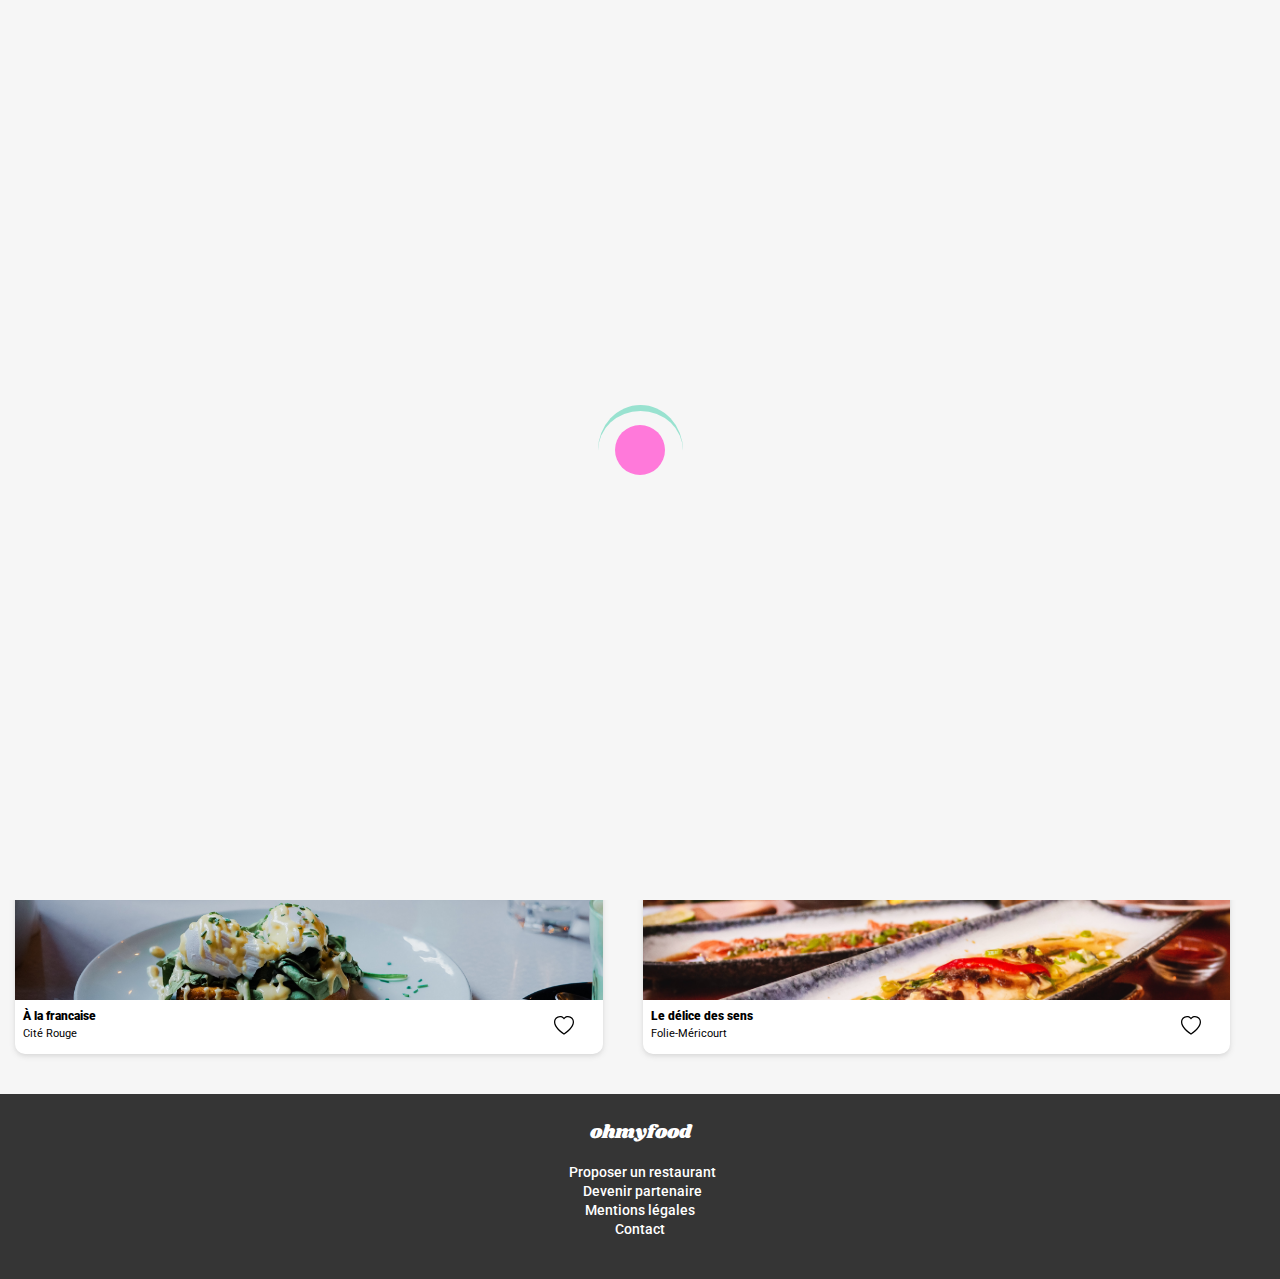
<file: index.html>
<!DOCTYPE html>
<html lang="fr">
    <head>
        <meta charset="UTF-8">
        <meta name="viewport" content="width=device-width initial-scale=1">
        <title>Accueil</title>
        <link rel="stylesheet" href="./MOBILE/main.css">
        <link rel="stylesheet" media="screen and (min-width:768px)" href="./MOBILE/responsive.css">
        <link rel="stylesheet" href="https://cdnjs.cloudflare.com/ajax/libs/font-awesome/6.1.2/css/all.min.css" integrity="sha512-1sCRPdkRXhBV2PBLUdRb4tMg1w2YPf37qatUFeS7zlBy7jJI8Lf4VHwWfZZfpXtYSLy85pkm9GaYVYMfw5BC1A==" crossorigin="anonymous" referrerpolicy="no-referrer" />
    </head>

    <body> 


        <svg style="width:0;height:0;position:absolute;" aria-hidden="true" focusable="false">
            <linearGradient id="my-cool-gradient" x2="1" y2="1">
              <stop offset="0%" stop-color="#000000" />
              <stop offset="100%" stop-color="#FFFFFF" />
            </linearGradient>
        </svg>



        <div class="loader">
            <i class="fa-solid fa-burger"></i>
        </div>




        <header class="header">

            <h1 class="header__titre">ohmyfood</h1> 

        </header>

        <main>

            <article>

                <section class="sous-header">
                       
                    <i class="fa-solid fa-location-dot sous-header__logo"></i><p class="sous-header__texte">Paris, Belleville</p>
                       
                </section>
                   
                <section class="texte-header">
                    <h2 class="texte-header__titre">Réservez le menu qui<br> vous convient</h2>
                    <p class="texte-header__paragraphe">Découvrez des restaurants d'exception,<br> séléctionnés par nos soins.</p>
                    <a href="#" class="texte-header__bouton">Explorer nos restaurants</a>
                </section>

            </article>
            <article class="article-fonctionnement">

              <h2 class="article-fonctionnement__titre">Fonctionnement</h2>

                <section class="section-vignette">

                    <div class="vignette">
                        <p class="vignette__chiffre">1</p>
                        <i class="fa-solid fa-mobile-screen-button vignette__logo"></i>
                        <h3 class="vignette__titre">Choisissez un restaurant</h3>
                    </div>
                    

                    <div class="vignette">
                        <p class="vignette__chiffre">2</p>
                        <i class="fa-solid fa-list vignette__logo"></i>
                        <h3 class="vignette__titre">Composez votre menu</h3>
                    </div>

                    <div class="vignette" >
                        <p class="vignette__chiffre">3</p>
                        <i class="fa-solid fa-store vignette__logo vignette__logo--petit"></i>
                        <h3 class="vignette__titre">Dégustez au restaurant</h3>
                    </div>

                </section>

            </article>

            <article class="article-restaurants">

              <h2 class="article-restaurants__titre">Restaurants</h2>

                <section class="section-restaurants">

                  <a href="menu-palette.html" class="menu__lien">
                    <figure  class="menu">
                        <img src="./images/restaurants/jay-wennington-N_Y88TWmGwA-unsplash.jpg" alt="Image plat restaurant La palette du goût" class="menu__image"> 
                          <span class="menu__nouveau">Nouveau</span>
                            <figcaption class="menu__texte">
                                <div>
                                    <h3 class="menu__texte__titre">La palette du gôut</h3>
                                    <p class="menu__texte__p">Ménilmontant</p>
                                </div>
                                <div>
                                    <svg xmlns="http://www.w3.org/2000/svg" width="16" height="16" fill="currentColor" class="bi bi-heart menu__coeur" viewBox="0 0 16 16"><path d="m8 2.748-.717-.737C5.6.281 2.514.878 1.4 3.053c-.523 1.023-.641 2.5.314 4.385.92 1.815 2.834 3.989 6.286 6.357 3.452-2.368 5.365-4.542 6.286-6.357.955-1.886.838-3.362.314-4.385C13.486.878 10.4.28 8.717 2.01L8 2.748zM8 15C-7.333 4.868 3.279-3.04 7.824 1.143c.06.055.119.112.176.171a3.12 3.12 0 0 1 .176-.17C12.72-3.042 23.333 4.867 8 15z"/> </svg>

                                    <svg xmlns="http://www.w3.org/2000/svg" width="16" height="16" fill="url(#bg)" class="bi bi-heart-fill menu__coeur menu__coeur--transition" viewBox="0 0 16 16"><defs><linearGradient id="bg" gradientTransform="rotate(90)"><stop offset="10%" stop-color="#a35cdc"/><stop offset="100%" stop-color="#ec93e3"/></linearGradient></defs><path fill-rule="evenodd" d="M8 1.314C12.438-3.248 23.534 4.735 8 15-7.534 4.736 3.562-3.248 8 1.314z"/> </svg>                                
                                </div>
                            </figcaption>
                    </figure>
                  </a>

                  <a href="menu-enchantée.html" class="menu__lien">
                    <figure class="menu">
                        <img src="./images/restaurants/stil-u2Lp8tXIcjw-unsplash.jpg" alt="Image plat restaurant La note enchantée" class="menu__image">
                          <span class="menu__nouveau">Nouveau</span>
                            <figcaption class="menu__texte">
                                <div>
                                    <h3 class="menu__texte__titre">La note enchantée</h3>
                                    <p class="menu__texte__p">Charonne</p>
                                </div>
                                <div>
                                    <svg xmlns="http://www.w3.org/2000/svg" width="16" height="16" fill="currentColor" class="bi bi-heart menu__coeur" viewBox="0 0 16 16"> <path d="m8 2.748-.717-.737C5.6.281 2.514.878 1.4 3.053c-.523 1.023-.641 2.5.314 4.385.92 1.815 2.834 3.989 6.286 6.357 3.452-2.368 5.365-4.542 6.286-6.357.955-1.886.838-3.362.314-4.385C13.486.878 10.4.28 8.717 2.01L8 2.748zM8 15C-7.333 4.868 3.279-3.04 7.824 1.143c.06.055.119.112.176.171a3.12 3.12 0 0 1 .176-.17C12.72-3.042 23.333 4.867 8 15z"/> </svg>
                                    <svg xmlns="http://www.w3.org/2000/svg" width="16" height="16" fill="url(#bg)" class="bi bi-heart-fill menu__coeur menu__coeur--transition" viewBox="0 0 16 16"><defs><linearGradient id="bg" gradientTransform="rotate(90)"><stop offset="10%" stop-color="#a35cdc"/><stop offset="100%" stop-color="#ec93e3"/></linearGradient></defs><path fill-rule="evenodd" d="M8 1.314C12.438-3.248 23.534 4.735 8 15-7.534 4.736 3.562-3.248 8 1.314z"/> </svg>                                
                                </div>
                            </figcaption>
                    </figure>
                  </a>

                  <a href="menu-francais.html" class="menu__lien">
                    <figure class="menu">
                        <img src="./images/restaurants/toa-heftiba-DQKerTsQwi0-unsplash.jpg" alt="Image plat restaurant À la francaise" class="menu__image"> 
                            <figcaption class="menu__texte">
                                <div>
                                    <h3 class="menu__texte__titre">À la francaise</h3>
                                    <p class="menu__texte__p">Cité Rouge</p>
                                </div>
                                <div>
                                    <svg xmlns="http://www.w3.org/2000/svg" width="16" height="16" fill="currentColor" class="bi bi-heart menu__coeur" viewBox="0 0 16 16"> <path d="m8 2.748-.717-.737C5.6.281 2.514.878 1.4 3.053c-.523 1.023-.641 2.5.314 4.385.92 1.815 2.834 3.989 6.286 6.357 3.452-2.368 5.365-4.542 6.286-6.357.955-1.886.838-3.362.314-4.385C13.486.878 10.4.28 8.717 2.01L8 2.748zM8 15C-7.333 4.868 3.279-3.04 7.824 1.143c.06.055.119.112.176.171a3.12 3.12 0 0 1 .176-.17C12.72-3.042 23.333 4.867 8 15z"/> </svg>
                                    <svg xmlns="http://www.w3.org/2000/svg" width="16" height="16" fill="url(#bg)" class="bi bi-heart-fill menu__coeur menu__coeur--transition" viewBox="0 0 16 16"><defs><linearGradient id="bg" gradientTransform="rotate(90)"><stop offset="10%" stop-color="#a35cdc"/><stop offset="100%" stop-color="#ec93e3"/></linearGradient></defs><path fill-rule="evenodd" d="M8 1.314C12.438-3.248 23.534 4.735 8 15-7.534 4.736 3.562-3.248 8 1.314z"/> </svg>                                
                                </div>
                            </figcaption>
                    </figure>
                  </a>

                  <a href="menu-délice.html" class="menu__lien">
                    <figure class="menu">
                        <img src="./images/restaurants/louis-hansel-shotsoflouis-qNBGVyOCY8Q-unsplash.jpg" alt="Image plat restaurant le délice des sens" class="menu__image"> 
                            <figcaption class="menu__texte">
                                <div>
                                    <h3 class="menu__texte__titre">Le délice des sens</h3>
                                    <p class="menu__texte__p">Folie-Méricourt</p>
                                </div>
                                <div>
                                    <svg xmlns="http://www.w3.org/2000/svg" width="16" height="16" fill="currentColor" class="bi bi-heart menu__coeur" viewBox="0 0 16 16"> <path d="m8 2.748-.717-.737C5.6.281 2.514.878 1.4 3.053c-.523 1.023-.641 2.5.314 4.385.92 1.815 2.834 3.989 6.286 6.357 3.452-2.368 5.365-4.542 6.286-6.357.955-1.886.838-3.362.314-4.385C13.486.878 10.4.28 8.717 2.01L8 2.748zM8 15C-7.333 4.868 3.279-3.04 7.824 1.143c.06.055.119.112.176.171a3.12 3.12 0 0 1 .176-.17C12.72-3.042 23.333 4.867 8 15z"/> </svg>
                                    <svg xmlns="http://www.w3.org/2000/svg" width="16" height="16" fill="url(#bg)" class="bi bi-heart-fill menu__coeur menu__coeur--transition" viewBox="0 0 16 16"><defs><linearGradient id="bg" gradientTransform="rotate(90)"><stop offset="10%" stop-color="#a35cdc"/><stop offset="100%" stop-color="#ec93e3"/></linearGradient></defs><path fill-rule="evenodd" d="M8 1.314C12.438-3.248 23.534 4.735 8 15-7.534 4.736 3.562-3.248 8 1.314z"/> </svg>                      
                                </div>
                            </figcaption>

                    </figure>
                  </a>

                </section>

            </article>

        </main>

        <footer class="footer">
          <nav>
            <h1 class="footer__titre">ohmyfood</h1>
              <ul class="footer__ul">
                <li><a href="#" class="footer__a"><i class="fa-solid fa-utensils footer__logo"></i> Proposer un restaurant</a></li>
                <li><a href="#" class="footer__a"><i class="fa-regular fa-handshake footer__logo-2"></i> Devenir partenaire</a></li>
                <li><a href="#" class="footer__a">Mentions légales</a></li>
                <li><a href="mailto:ohmyfood@gmail.com" class="footer__a">Contact</a></li>
              </ul>

          </nav>
        </footer>
    </body>
</html>
</file>
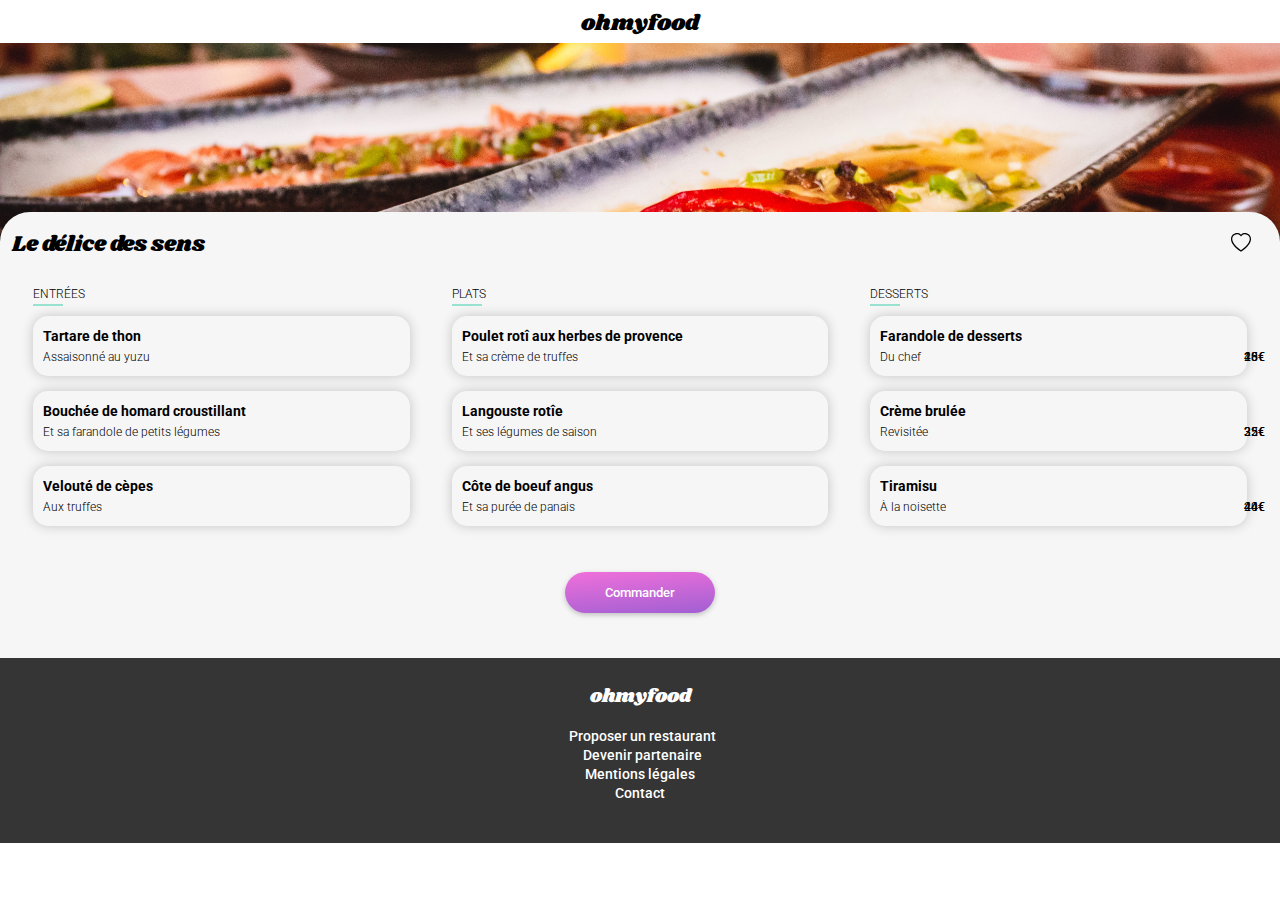
<file: menu-délice.html>
<!DOCTYPE html>
<html lang="fr">
    <head>
        <meta charset="UTF-8">
        <meta name="viewport" content="width=device-width initial-scale=1">
        <title>Menu délice</title>
        <link rel="stylesheet" href="./MOBILE/main.css">
        <link rel="stylesheet" media="screen and (min-width:768px)" href="./MOBILE/responsive.css">
        <link rel="stylesheet" href="https://cdnjs.cloudflare.com/ajax/libs/font-awesome/6.1.2/css/all.min.css" integrity="sha512-1sCRPdkRXhBV2PBLUdRb4tMg1w2YPf37qatUFeS7zlBy7jJI8Lf4VHwWfZZfpXtYSLy85pkm9GaYVYMfw5BC1A==" crossorigin="anonymous" referrerpolicy="no-referrer" />
    </head>
    
    <body>

        <header class="menu-header">
           <a href="index.html" class="menu-header__lien"><i class="fa-solid fa-arrow-left"></i></a>
           <h1 class="menu-header__logo">ohmyfood</h1>
        </header>

        <main>
            <section>
                <img src="./images/restaurants/louis-hansel-shotsoflouis-qNBGVyOCY8Q-unsplash.jpg" alt="image Plat restaurant le délice des sens" class="menu-sous-header__image">
            </section>

            <article class="menu-article">
                <div class="menu-article__div">
                    <h1 class="menu-article__titre">Le délice des sens</h1>
                    <svg xmlns="http://www.w3.org/2000/svg" width="16" height="16" fill="currentColor" class="bi bi-heart menu__coeur" viewBox="0 0 16 16"> <path d="m8 2.748-.717-.737C5.6.281 2.514.878 1.4 3.053c-.523 1.023-.641 2.5.314 4.385.92 1.815 2.834 3.989 6.286 6.357 3.452-2.368 5.365-4.542 6.286-6.357.955-1.886.838-3.362.314-4.385C13.486.878 10.4.28 8.717 2.01L8 2.748zM8 15C-7.333 4.868 3.279-3.04 7.824 1.143c.06.055.119.112.176.171a3.12 3.12 0 0 1 .176-.17C12.72-3.042 23.333 4.867 8 15z"/> </svg>
                    <svg xmlns="http://www.w3.org/2000/svg" width="16" height="16" fill="url(#bg)" class="bi bi-heart-fill menu__coeur menu__coeur--transition" viewBox="0 0 16 16"><defs><linearGradient id="bg" gradientTransform="rotate(90)"><stop offset="10%" stop-color="#a35cdc"/><stop offset="100%" stop-color="#ec93e3"/></linearGradient></defs><path fill-rule="evenodd" d="M8 1.314C12.438-3.248 23.534 4.735 8 15-7.534 4.736 3.562-3.248 8 1.314z"/> </svg>                                
                </div>
                
            <section class="section-page-menu">
                    
                <ul class="menu-liste">
                    <li><h2 class="menu-liste__titre">entrées</h2>
                        <ul class="menu-liste__ul">

                            <li class="menu-liste__li">
                                 <a href="#" class="menu-liste__lien">
                                     <div class="menu-liste__div">
                                         <h2 class="menu-liste__h2">Tartare de thon</h2><p class="menu-liste__p">Assaisonné au yuzu<strong class="menu-liste__strong">25€</strong></p>
                                     </div>
                                     <div class="menu-liste__animation">
                                         <i class="fa-solid fa-circle-check a"></i>
                                     </div>
                                 </a>
                            </li>

                            <li class="menu-liste__li">
                                 <a href="#" class="menu-liste__lien">
                                     <div class="menu-liste__div">
                                         <h2 class="menu-liste__h2">Bouchée de homard croustillant</h2><p class="menu-liste__p">Et sa farandole de petits légumes<strong class="menu-liste__strong">35€</strong></p>
                                     </div>
                                     <div class="menu-liste__animation">
                                        <i class="fa-solid fa-circle-check a"></i>
                                     </div>
                                 </a>
                            </li>

                            <li class="menu-liste__li">
                                 <a href="#" class="menu-liste__lien">
                                     <div class="menu-liste__div">
                                        <h2 class="menu-liste__h2">Velouté de cèpes</h2><p class="menu-liste__p">Aux truffes<strong class="menu-liste__strong">20€</strong></p>
                                     </div>
                                     <div class="menu-liste__animation">
                                        <i class="fa-solid fa-circle-check a"></i>
                                     </div>
                                 </a>
                            </li>

                        </ul>
                    </li>
                </ul>



                  

                    

                <ul class="menu-liste">
                    <li><h2 class="menu-liste__titre">Plats</h2>
                         <ul class="menu-liste__ul">

                            <li class="menu-liste__li">
                                <a href="#" class="menu-liste__lien">
                                    <div class="menu-liste__div">
                                        <h2 class="menu-liste__h2">Poulet rotî aux herbes de provence</h2><p class="menu-liste__p">Et sa crème de truffes<strong class="menu-liste__strong">40€</strong></p>
                                    </div>
                                    <div class="menu-liste__animation">
                                        <i class="fa-solid fa-circle-check a"></i>
                                    </div>
                                </a>
                            </li>

                            <li class="menu-liste__li">
                                <a href="#" class="menu-liste__lien">
                                    <div class="menu-liste__div">
                                        <h2 class="menu-liste__h2">Langouste rotîe</h2><p class="menu-liste__p">Et ses légumes de saison<strong class="menu-liste__strong">35€</strong></p>
                                    </div>
                                    <div class="menu-liste__animation">
                                        <i class="fa-solid fa-circle-check a"></i>
                                    </div>
                                </a>
                            </li>

                            <li class="menu-liste__li">
                                <a href="#" class="menu-liste__lien">
                                    <div class="menu-liste__div">
                                        <h2 class="menu-liste__h2">Côte de boeuf angus</h2><p class="menu-liste__p">Et sa purée de panais<strong class="menu-liste__strong">44€</strong></p>
                                    </div>
                                    <div class="menu-liste__animation">
                                        <i class="fa-solid fa-circle-check a"></i>
                                    </div>
                                </a>
                            </li>

                        </ul>
                    </li>
                </ul>


               
            <ul class="menu-liste">
                <li><h2 class="menu-liste__titre">Desserts</h2>
                    <ul class="menu-liste__ul">

                        <li class="menu-liste__li">
                            <a href="#" class="menu-liste__lien">
                                <div class="menu-liste__div">
                                    <h2 class="menu-liste__h2">Farandole de desserts</h2><p class="menu-liste__p">Du chef<strong class="menu-liste__strong">18€</strong></p>
                                    </div>
                                <div class="menu-liste__animation">
                                    <i class="fa-solid fa-circle-check a"></i>
                                </div>
                            </a>
                        </li>

                        <li class="menu-liste__li">
                            <a href="#" class="menu-liste__lien">
                                <div class="menu-liste__div">
                                    <h2 class="menu-liste__h2">Crème brulée</h2><p class="menu-liste__p">Revisitée<strong class="menu-liste__strong">22€</strong></p>
                                </div>
                                <div class="menu-liste__animation">
                                    <i class="fa-solid fa-circle-check a"></i>
                                </div>
                            </a>
                        </li>

                        <li class="menu-liste__li">
                            <a href="#" class="menu-liste__lien">
                                <div class="menu-liste__div">
                                    <h2 class="menu-liste__h2">Tiramisu</h2><p class="menu-liste__p">À la noisette<strong class="menu-liste__strong">44€</strong></p>
                                </div>
                                <div class="menu-liste__animation">
                                    <i class="fa-solid fa-circle-check a"></i>
                                </div>
                            </a>
                        </li>

                    </ul>
                </li>
            </ul>

            </section>

            <div class="menu-bouton__div">

               <a href="#" class="texte-header__bouton texte-header__bouton--menu">Commander</a>

            </div>

            </article>
        </main>


        
        <footer class="footer">

          <nav>
            <h1 class="footer__titre">ohmyfood</h1>

              <ul class="footer__ul">
                <li><a href=# class="footer__a"><i class="fa-solid fa-utensils footer__logo"></i> Proposer un restaurant</a></li>
                <li><a href=# class="footer__a"><i class="fa-regular fa-handshake footer__logo-2"></i> Devenir partenaire</a></li>
                <li><a href=# class="footer__a">Mentions légales</a></li>
                <li><a href="mailto:ohmyfood@gmail.com" class="footer__a">Contact</a></li>
              </ul>

            </nav>
        </footer>

    </body>
</html>
</file>
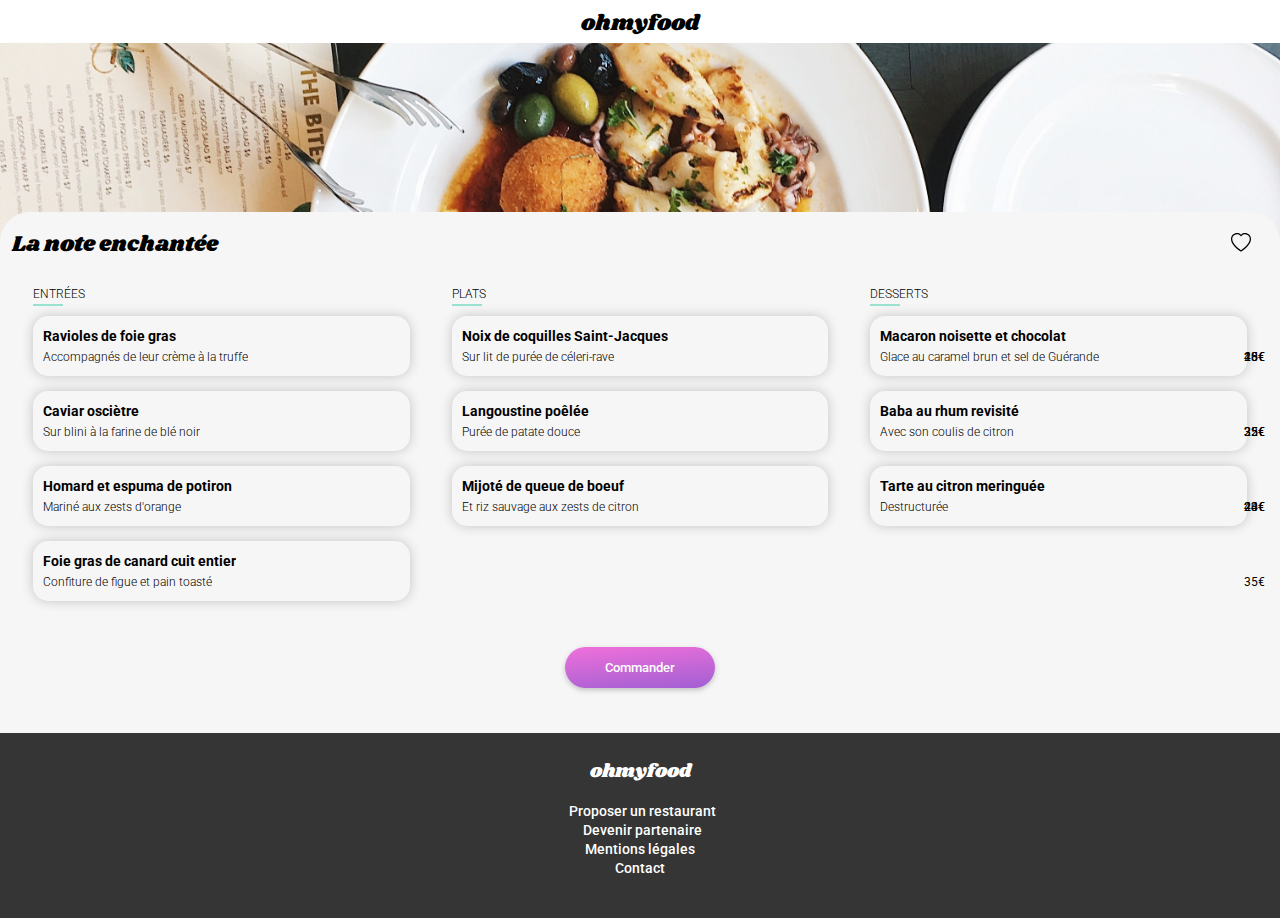
<file: menu-enchantée.html>
<!DOCTYPE html>
<html lang="fr">
    <head>
        <meta charset="UTF-8">
        <meta name="viewport" content="width=device-width initial-scale=1">
        <title>Menu enchanté</title>
        <link rel="stylesheet" href="./MOBILE/main.css">
        <link rel="stylesheet" media="screen and (min-width:768px)" href="./MOBILE/responsive.css">
        <link rel="stylesheet" href="https://cdnjs.cloudflare.com/ajax/libs/font-awesome/6.1.2/css/all.min.css" integrity="sha512-1sCRPdkRXhBV2PBLUdRb4tMg1w2YPf37qatUFeS7zlBy7jJI8Lf4VHwWfZZfpXtYSLy85pkm9GaYVYMfw5BC1A==" crossorigin="anonymous" referrerpolicy="no-referrer" />
    </head>
    
    <body>

        <header class="menu-header">
            <a href="index.html" class="menu-header__lien"><i class="fa-solid fa-arrow-left"></i></a>
            <h1 class="menu-header__logo">ohmyfood</h1>
        </header>

        <main>
            <section>
                <img src="./images/restaurants/stil-u2Lp8tXIcjw-unsplash.jpg" alt="image Plat restaurant le délice des sens" class="menu-sous-header__image">
            </section>

            <article class="menu-article">
                <div class="menu-article__div">
                    <h1 class="menu-article__titre">La note enchantée</h1>
                    <svg xmlns="http://www.w3.org/2000/svg" width="16" height="16" fill="currentColor" class="bi bi-heart menu__coeur" viewBox="0 0 16 16"> <path d="m8 2.748-.717-.737C5.6.281 2.514.878 1.4 3.053c-.523 1.023-.641 2.5.314 4.385.92 1.815 2.834 3.989 6.286 6.357 3.452-2.368 5.365-4.542 6.286-6.357.955-1.886.838-3.362.314-4.385C13.486.878 10.4.28 8.717 2.01L8 2.748zM8 15C-7.333 4.868 3.279-3.04 7.824 1.143c.06.055.119.112.176.171a3.12 3.12 0 0 1 .176-.17C12.72-3.042 23.333 4.867 8 15z"/> </svg>
                    <svg xmlns="http://www.w3.org/2000/svg" width="16" height="16" fill="url(#bg)" class="bi bi-heart-fill menu__coeur menu__coeur--transition" viewBox="0 0 16 16"><defs><linearGradient id="bg" gradientTransform="rotate(90)"><stop offset="10%" stop-color="#a35cdc"/><stop offset="100%" stop-color="#ec93e3"/></linearGradient></defs><path fill-rule="evenodd" d="M8 1.314C12.438-3.248 23.534 4.735 8 15-7.534 4.736 3.562-3.248 8 1.314z"/> </svg>                                
                </div>
                
            <section class="section-page-menu">
                    
                <ul class="menu-liste">
                    <li><h2 class="menu-liste__titre">entrées</h2>
                        <ul class="menu-liste__ul">

                            <li class="menu-liste__li">
                                 <a href="#" class="menu-liste__lien">
                                     <div class="menu-liste__div">
                                        <h2 class="menu-liste__h2">Ravioles de foie gras</h2><p class="menu-liste__p menu-liste__p--detail">Accompagnés de leur crème à la truffe<strong class="menu-liste__strong">25€</strong></p>
                                     </div>
                                     <div class="menu-liste__animation">
                                        <i class="fa-solid fa-circle-check a"></i>
                                     </div>
                                 </a>
                            </li>

                            <li class="menu-liste__li">
                                 <a href="#" class="menu-liste__lien">
                                     <div class="menu-liste__div">
                                         <h2 class="menu-liste__h2">Caviar osciètre</h2><p class="menu-liste__p">Sur blini à la farine de blé noir<strong class="menu-liste__strong">35€</strong></p>
                                     </div>
                                     <div class="menu-liste__animation">
                                        <i class="fa-solid fa-circle-check a"></i>
                                     </div>
                                 </a>
                            </li>

                            <li class="menu-liste__li">
                                 <a href="#" class="menu-liste__lien">
                                     <div class="menu-liste__div">
                                        <h2 class="menu-liste__h2">Homard et espuma de potiron</h2><p class="menu-liste__p">Mariné aux zests d'orange<strong class="menu-liste__strong">20€</strong></p>
                                     </div>
                                     <div class="menu-liste__animation">
                                        <i class="fa-solid fa-circle-check a"></i>
                                     </div>
                                 </a>
                            </li>

                            <li class="menu-liste__li">
                                 <a href="#" class="menu-liste__lien">
                                     <div class="menu-liste__div">
                                        <h2 class="menu-liste__h2">Foie gras de canard cuit entier</h2><p class="menu-liste__p">Confiture de figue et pain toasté<strong class="menu-liste__strong">35€</strong></p>
                                     </div>
                                     <div class="menu-liste__animation">
                                        <i class="fa-solid fa-circle-check a"></i>
                                     </div>
                                 </a>
                            </li>

                        </ul>
                    </li>
                </ul>



                  

                    

                <ul class="menu-liste">
                    <li><h2 class="menu-liste__titre">Plats</h2>
                         <ul class="menu-liste__ul">

                            <li class="menu-liste__li">
                                <a href="#" class="menu-liste__lien">
                                    <div class="menu-liste__div">
                                        <h2 class="menu-liste__h2">Noix de coquilles Saint-Jacques</h2><p class="menu-liste__p">Sur lit de purée de céleri-rave<strong class="menu-liste__strong">40€</strong></p>
                                    </div>
                                    <div class="menu-liste__animation">
                                        <i class="fa-solid fa-circle-check a"></i>
                                    </div>
                                </a>
                            </li>

                            <li class="menu-liste__li">
                                <a href="#" class="menu-liste__lien">
                                    <div class="menu-liste__div">
                                        <h2 class="menu-liste__h2">Langoustine poêlée</h2><p class="menu-liste__p">Purée de patate douce<strong class="menu-liste__strong">35€</strong></p>
                                    </div>
                                    <div class="menu-liste__animation">
                                        <i class="fa-solid fa-circle-check a"></i>
                                    </div>
                                </a>
                            </li>

                            <li class="menu-liste__li">
                                <a href="#" class="menu-liste__lien">
                                    <div class="menu-liste__div">
                                        <h2 class="menu-liste__h2">Mijoté de queue de boeuf</h2><p class="menu-liste__p">Et riz sauvage aux zests de citron<strong class="menu-liste__strong">44€</strong></p>
                                    </div>
                                    <div class="menu-liste__animation">
                                        <i class="fa-solid fa-circle-check a"></i>
                                    </div>
                                </a>
                            </li>

                        </ul>
                    </li>
                </ul>


               
            <ul class="menu-liste">
                <li><h2 class="menu-liste__titre">Desserts</h2>
                    <ul class="menu-liste__ul">

                        <li class="menu-liste__li">
                            <a href="#" class="menu-liste__lien">
                                <div class="menu-liste__div">
                                    <h2 class="menu-liste__h2">Macaron noisette et chocolat</h2><p class="menu-liste__p menu-liste__p--detail">Glace au caramel brun et sel de Guérande<strong class="menu-liste__strong">18€</strong></p>
                                    </div>
                                <div class="menu-liste__animation">
                                    <i class="fa-solid fa-circle-check a"></i>
                                </div>
                            </a>
                        </li>

                        <li class="menu-liste__li">
                            <a href="#" class="menu-liste__lien">
                                <div class="menu-liste__div">
                                    <h2 class="menu-liste__h2">Baba au rhum revisité</h2><p class="menu-liste__p">Avec son coulis de citron<strong class="menu-liste__strong">22€</strong></p>
                                </div>
                                <div class="menu-liste__animation">
                                    <i class="fa-solid fa-circle-check a"></i>
                                </div>
                            </a>
                        </li>

                        <li class="menu-liste__li">
                            <a href="#" class="menu-liste__lien">
                                <div class="menu-liste__div">
                                    <h2 class="menu-liste__h2">Tarte au citron meringuée</h2><p class="menu-liste__p">Destructurée<strong class="menu-liste__strong">23€</strong></p>
                                </div>
                                <div class="menu-liste__animation">
                                    <i class="fa-solid fa-circle-check a"></i>
                                </div>
                            </a>
                        </li>

                    </ul>
                </li>
            </ul>

            </section>

            <div class="menu-bouton__div">

               <a href="#" class="texte-header__bouton texte-header__bouton--menu">Commander</a>

            </div>

            </article>
        </main>


        
        <footer class="footer">

         <nav>
            <h1 class="footer__titre">ohmyfood</h1>

              <ul class="footer__ul">
                <li><a href=# class="footer__a"><i class="fa-solid fa-utensils footer__logo"></i> Proposer un restaurant</a></li>
                <li><a href=# class="footer__a"><i class="fa-regular fa-handshake footer__logo-2"></i> Devenir partenaire</a></li>
                <li><a href=# class="footer__a">Mentions légales</a></li>
                <li><a href="mailto:ohmyfood@gmail.com" class="footer__a">Contact</a></li>
              </ul>

            </nav>
        </footer>

    </body>
</html>
</file>
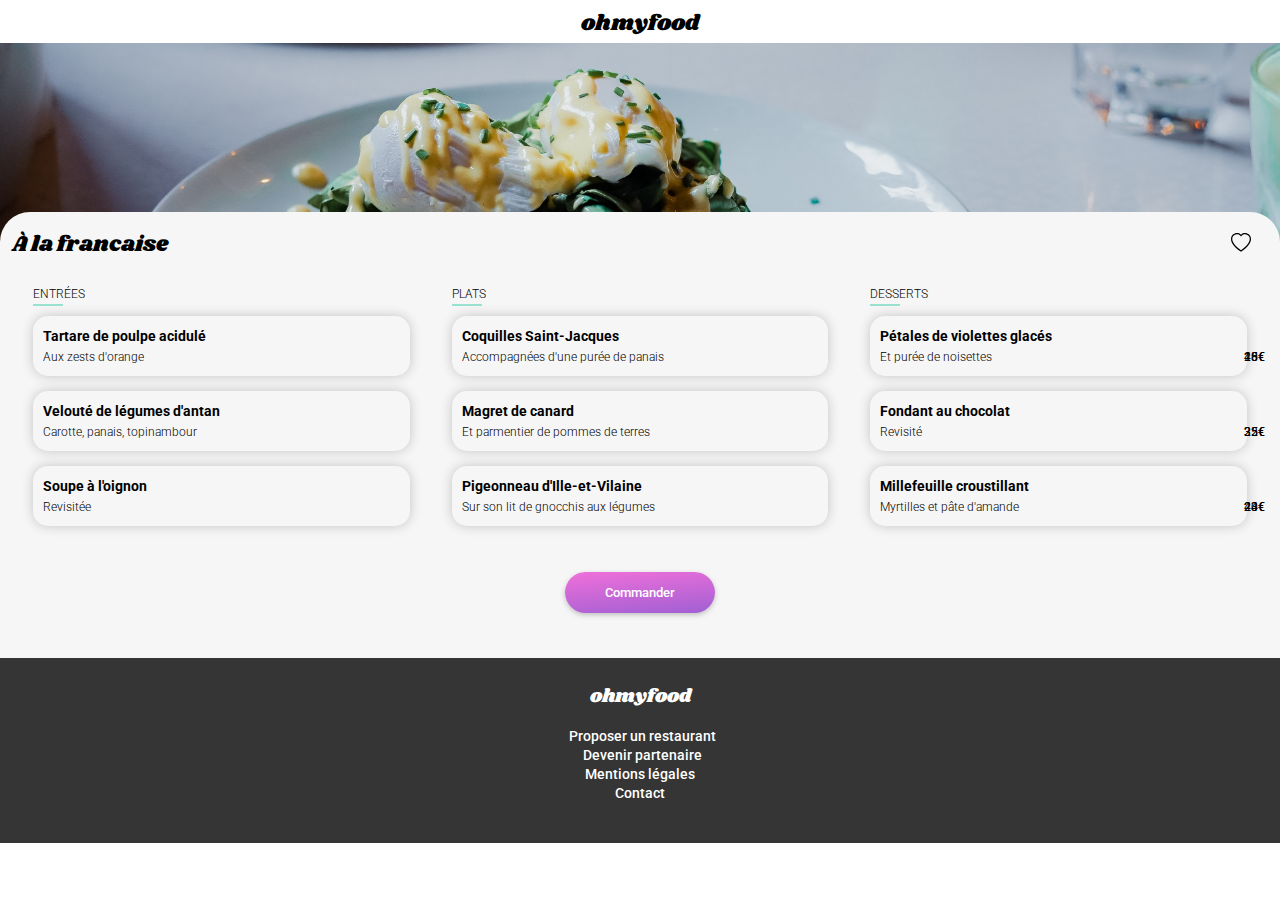
<file: menu-francais.html>
<!DOCTYPE html>
<html lang="fr">
    <head>
        <meta charset="UTF-8">
        <meta name="viewport" content="width=device-width initial-scale=1">
        <title>Menu Francais</title>
        <link rel="stylesheet" href="./MOBILE/main.css">
        <link rel="stylesheet" media="screen and (min-width:768px)" href="./MOBILE/responsive.css">
        <link rel="stylesheet" href="https://cdnjs.cloudflare.com/ajax/libs/font-awesome/6.1.2/css/all.min.css" integrity="sha512-1sCRPdkRXhBV2PBLUdRb4tMg1w2YPf37qatUFeS7zlBy7jJI8Lf4VHwWfZZfpXtYSLy85pkm9GaYVYMfw5BC1A==" crossorigin="anonymous" referrerpolicy="no-referrer" />
    </head>
    
    <body>

        <header class="menu-header">
            <a href="index.html" class="menu-header__lien"><i class="fa-solid fa-arrow-left"></i></a>
            <h1 class="menu-header__logo">ohmyfood</h1>
        </header>

        <main>
            <section>
                <img src="./images/restaurants/toa-heftiba-DQKerTsQwi0-unsplash.jpg" alt="image Plat restaurant le délice des sens" class="menu-sous-header__image">
            </section>

            <article class="menu-article">
                <div class="menu-article__div">
                    <h1 class="menu-article__titre">À la francaise</h1>
                    <svg xmlns="http://www.w3.org/2000/svg" width="16" height="16" fill="currentColor" class="bi bi-heart menu__coeur" viewBox="0 0 16 16"> <path d="m8 2.748-.717-.737C5.6.281 2.514.878 1.4 3.053c-.523 1.023-.641 2.5.314 4.385.92 1.815 2.834 3.989 6.286 6.357 3.452-2.368 5.365-4.542 6.286-6.357.955-1.886.838-3.362.314-4.385C13.486.878 10.4.28 8.717 2.01L8 2.748zM8 15C-7.333 4.868 3.279-3.04 7.824 1.143c.06.055.119.112.176.171a3.12 3.12 0 0 1 .176-.17C12.72-3.042 23.333 4.867 8 15z"/> </svg>
                    <svg xmlns="http://www.w3.org/2000/svg" width="16" height="16" fill="url(#bg)" class="bi bi-heart-fill menu__coeur menu__coeur--transition" viewBox="0 0 16 16"><defs><linearGradient id="bg" gradientTransform="rotate(90)"><stop offset="10%" stop-color="#a35cdc"/><stop offset="100%" stop-color="#ec93e3"/></linearGradient></defs><path fill-rule="evenodd" d="M8 1.314C12.438-3.248 23.534 4.735 8 15-7.534 4.736 3.562-3.248 8 1.314z"/> </svg>                                
                </div>
                
            <section class="section-page-menu">
                    
                <ul class="menu-liste">
                    <li><h2 class="menu-liste__titre">entrées</h2>
                        <ul class="menu-liste__ul">

                            <li class="menu-liste__li">
                                 <a href="#" class="menu-liste__lien">
                                     <div class="menu-liste__div">
                                        <h2 class="menu-liste__h2">Tartare de poulpe acidulé</h2><p class="menu-liste__p">Aux zests d'orange<strong class="menu-liste__strong">25€</strong></p>
                                     </div>
                                     <div class="menu-liste__animation">
                                        <i class="fa-solid fa-circle-check a"></i>
                                     </div>
                                 </a>
                            </li>

                            <li class="menu-liste__li">
                                 <a href="#" class="menu-liste__lien">
                                     <div class="menu-liste__div">
                                         <h2 class="menu-liste__h2">Velouté de légumes d'antan</h2><p class="menu-liste__p">Carotte, panais, topinambour<strong class="menu-liste__strong">35€</strong></p>
                                     </div>
                                     <div class="menu-liste__animation">
                                        <i class="fa-solid fa-circle-check a"></i>
                                     </div>
                                 </a>
                            </li>

                            <li class="menu-liste__li">
                                 <a href="#" class="menu-liste__lien">
                                     <div class="menu-liste__div">
                                        <h2 class="menu-liste__h2">Soupe à l'oignon</h2><p class="menu-liste__p">Revisitée<strong class="menu-liste__strong">20€</strong></p>
                                     </div>
                                     <div class="menu-liste__animation">
                                        <i class="fa-solid fa-circle-check a"></i>
                                     </div>
                                 </a>
                            </li>

                        </ul>
                    </li>
                </ul>



                  

                    

                <ul class="menu-liste">
                    <li><h2 class="menu-liste__titre">Plats</h2>
                         <ul class="menu-liste__ul">

                            <li class="menu-liste__li">
                                <a href="#" class="menu-liste__lien">
                                    <div class="menu-liste__div">
                                        <h2 class="menu-liste__h2">Coquilles Saint-Jacques</h2><p class="menu-liste__p menu-liste__p--detail">Accompagnées d'une purée de panais<strong class="menu-liste__strong">40€</strong></p>
                                    </div>
                                    <div class="menu-liste__animation">
                                        <i class="fa-solid fa-circle-check a"></i>
                                    </div>
                                </a>
                            </li>

                            <li class="menu-liste__li">
                                <a href="#" class="menu-liste__lien">
                                    <div class="menu-liste__div">
                                        <h2 class="menu-liste__h2">Magret de canard</h2><p class="menu-liste__p">Et parmentier de pommes de terres<strong class="menu-liste__strong">35€</strong></p>
                                    </div>
                                    <div class="menu-liste__animation">
                                        <i class="fa-solid fa-circle-check a"></i>
                                    </div>
                                </a>
                            </li>

                            <li class="menu-liste__li">
                                <a href="#" class="menu-liste__lien">
                                    <div class="menu-liste__div">
                                        <h2 class="menu-liste__h2">Pigeonneau d'Ille-et-Vilaine</h2><p class="menu-liste__p">Sur son lit de gnocchis aux légumes<strong class="menu-liste__strong">44€</strong></p>
                                    </div>
                                    <div class="menu-liste__animation">
                                        <i class="fa-solid fa-circle-check a"></i>
                                    </div>
                                </a>
                            </li>

                        </ul>
                    </li>
                </ul>


               
            <ul class="menu-liste">
                <li><h2 class="menu-liste__titre">Desserts</h2>
                    <ul class="menu-liste__ul">

                        <li class="menu-liste__li">
                            <a href="#" class="menu-liste__lien">
                                <div class="menu-liste__div">
                                    <h2 class="menu-liste__h2">Pétales de violettes glacés</h2><p class="menu-liste__p">Et purée de noisettes<strong class="menu-liste__strong">18€</strong></p>
                                    </div>
                                <div class="menu-liste__animation">
                                    <i class="fa-solid fa-circle-check a"></i>
                                </div>
                            </a>
                        </li>

                        <li class="menu-liste__li">
                            <a href="#" class="menu-liste__lien">
                                <div class="menu-liste__div">
                                    <h2 class="menu-liste__h2">Fondant au chocolat</h2><p class="menu-liste__p">Revisité<strong class="menu-liste__strong">22€</strong></p>
                                </div>
                                <div class="menu-liste__animation">
                                    <i class="fa-solid fa-circle-check a"></i>
                                </div>
                            </a>
                        </li>

                        <li class="menu-liste__li">
                            <a href="#" class="menu-liste__lien">
                                <div class="menu-liste__div">
                                    <h2 class="menu-liste__h2">Millefeuille croustillant</h2><p class="menu-liste__p">Myrtilles et pâte d'amande<strong class="menu-liste__strong">23€</strong></p>
                                </div>
                                <div class="menu-liste__animation">
                                    <i class="fa-solid fa-circle-check a"></i>
                                </div>
                            </a>
                        </li>

                    </ul>
                </li>
            </ul>

            </section>

            <div class="menu-bouton__div">

               <a href="#" class="texte-header__bouton texte-header__bouton--menu">Commander</a>

            </div>

            </article>
        </main>


        
        <footer class="footer">

          <nav>
            <h1 class="footer__titre">ohmyfood</h1>

              <ul class="footer__ul">
                <li><a href=# class="footer__a"><i class="fa-solid fa-utensils footer__logo"></i> Proposer un restaurant</a></li>
                <li><a href=# class="footer__a"><i class="fa-regular fa-handshake footer__logo-2"></i> Devenir partenaire</a></li>
                <li><a href=# class="footer__a">Mentions légales</a></li>
                <li><a href="mailto:ohmyfood@gmail.com" class="footer__a">Contact</a></li>
              </ul>

            </nav>
        </footer>

    </body>
</html>
</file>
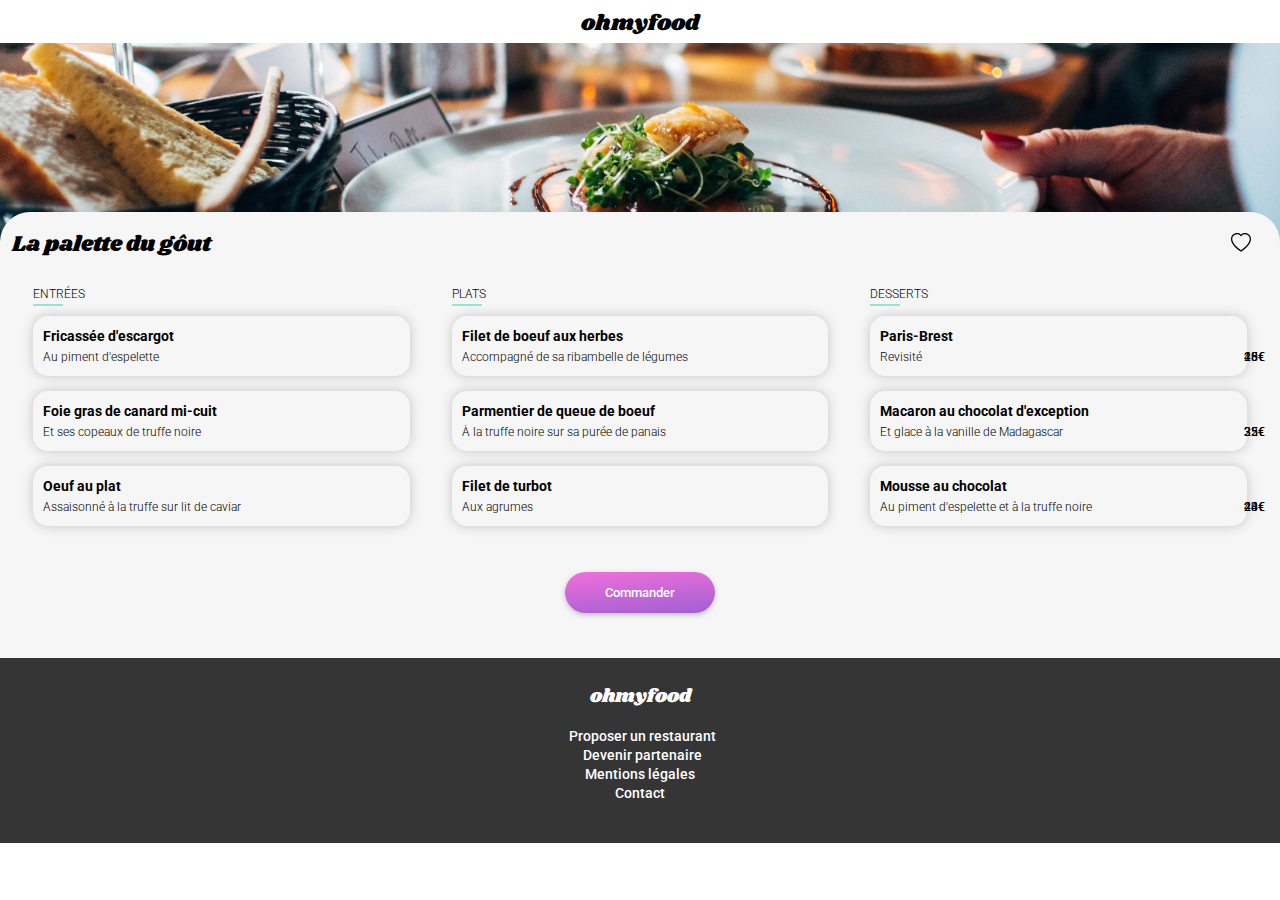
<file: menu-palette.html>
<!DOCTYPE html>
<html lang="fr">
    <head>
        <meta charset="UTF-8">
        <meta name="viewport" content="width=device-width initial-scale=1">
        <title>Menu palette</title>
        <link rel="stylesheet" href="./MOBILE/main.css">
        <link rel="stylesheet" media="screen and (min-width:768px)" href="./MOBILE/responsive.css">
        <link rel="stylesheet" href="https://cdnjs.cloudflare.com/ajax/libs/font-awesome/6.1.2/css/all.min.css" integrity="sha512-1sCRPdkRXhBV2PBLUdRb4tMg1w2YPf37qatUFeS7zlBy7jJI8Lf4VHwWfZZfpXtYSLy85pkm9GaYVYMfw5BC1A==" crossorigin="anonymous" referrerpolicy="no-referrer" />
    </head>
    
    <body>

        <header class="menu-header">
            <a href="index.html" class="menu-header__lien"><i class="fa-solid fa-arrow-left"></i></a>
            <h1 class="menu-header__logo">ohmyfood</h1>
        </header>

        <main>
            <section>
                <img src="./images/restaurants/jay-wennington-N_Y88TWmGwA-unsplash.jpg" alt="image Plat restaurant le délice des sens" class="menu-sous-header__image">
            </section>

            <article class="menu-article">
                <div class="menu-article__div">
                    <h1 class="menu-article__titre">La palette du gôut</h1>
                    <svg xmlns="http://www.w3.org/2000/svg" width="16" height="16" fill="currentColor" class="bi bi-heart menu__coeur" viewBox="0 0 16 16"> <path d="m8 2.748-.717-.737C5.6.281 2.514.878 1.4 3.053c-.523 1.023-.641 2.5.314 4.385.92 1.815 2.834 3.989 6.286 6.357 3.452-2.368 5.365-4.542 6.286-6.357.955-1.886.838-3.362.314-4.385C13.486.878 10.4.28 8.717 2.01L8 2.748zM8 15C-7.333 4.868 3.279-3.04 7.824 1.143c.06.055.119.112.176.171a3.12 3.12 0 0 1 .176-.17C12.72-3.042 23.333 4.867 8 15z"/> </svg>
                    <svg xmlns="http://www.w3.org/2000/svg" width="16" height="16" fill="url(#bg)" class="bi bi-heart-fill menu__coeur menu__coeur--transition" viewBox="0 0 16 16"><defs><linearGradient id="bg" gradientTransform="rotate(90)"><stop offset="10%" stop-color="#a35cdc"/><stop offset="100%" stop-color="#ec93e3"/></linearGradient></defs><path fill-rule="evenodd" d="M8 1.314C12.438-3.248 23.534 4.735 8 15-7.534 4.736 3.562-3.248 8 1.314z"/> </svg>                                
                </div>
                
            <section class="section-page-menu">
                    
                <ul class="menu-liste">
                    <li><h2 class="menu-liste__titre">entrées</h2>
                        <ul class="menu-liste__ul">

                            <li class="menu-liste__li">
                                 <a href="#" class="menu-liste__lien">
                                     <div class="menu-liste__div">
                                        <h2 class="menu-liste__h2">Fricassée d'escargot</h2><p class="menu-liste__p">Au piment d'espelette<strong class="menu-liste__strong">25€</strong></p>
                                     </div>
                                     <div class="menu-liste__animation">
                                        <i class="fa-solid fa-circle-check a"></i>
                                     </div>
                                 </a>
                            </li>

                            <li class="menu-liste__li">
                                 <a href="#" class="menu-liste__lien">
                                     <div class="menu-liste__div">
                                         <h2 class="menu-liste__h2">Foie gras de canard mi-cuit</h2><p class="menu-liste__p">Et ses copeaux de truffe noire<strong class="menu-liste__strong">35€</strong></p>
                                     </div>
                                     <div class="menu-liste__animation">
                                        <i class="fa-solid fa-circle-check a"></i>
                                     </div>
                                 </a>
                            </li>

                            <li class="menu-liste__li">
                                 <a href="#" class="menu-liste__lien">
                                     <div class="menu-liste__div">
                                        <h2 class="menu-liste__h2">Oeuf au plat</h2><p class="menu-liste__p menu-liste__p--detail">Assaisonné à la truffe sur lit de caviar<strong class="menu-liste__strong">20€</strong></p>
                                     </div>
                                     <div class="menu-liste__animation">
                                        <i class="fa-solid fa-circle-check a"></i>
                                     </div>
                                 </a>
                            </li>

                        </ul>
                    </li>
                </ul>



                  

                    

                <ul class="menu-liste">
                    <li><h2 class="menu-liste__titre">Plats</h2>
                         <ul class="menu-liste__ul">

                            <li class="menu-liste__li">
                                <a href="#" class="menu-liste__lien">
                                    <div class="menu-liste__div">
                                        <h2 class="menu-liste__h2">Filet de boeuf aux herbes</h2><p class="menu-liste__p menu-liste__p--detail">Accompagné de sa ribambelle de légumes<strong class="menu-liste__strong">40€</strong></p>
                                    </div>
                                    <div class="menu-liste__animation">
                                        <i class="fa-solid fa-circle-check a"></i>
                                    </div>
                                </a>
                            </li>

                            <li class="menu-liste__li">
                                <a href="#" class="menu-liste__lien">
                                    <div class="menu-liste__div">
                                        <h2 class="menu-liste__h2">Parmentier de queue de boeuf</h2><p class="menu-liste__p menu-liste__p--detail">À la truffe noire sur sa purée de panais<strong class="menu-liste__strong">35€</strong></p>
                                    </div>
                                    <div class="menu-liste__animation">
                                        <i class="fa-solid fa-circle-check a"></i>
                                    </div>
                                </a>
                            </li>

                            <li class="menu-liste__li">
                                <a href="#" class="menu-liste__lien">
                                    <div class="menu-liste__div">
                                        <h2 class="menu-liste__h2">Filet de turbot</h2><p class="menu-liste__p">Aux agrumes<strong class="menu-liste__strong">44€</strong></p>
                                    </div>
                                    <div class="menu-liste__animation">
                                        <i class="fa-solid fa-circle-check a"></i>
                                    </div>
                                </a>
                            </li>

                        </ul>
                    </li>
                </ul>


               
            <ul class="menu-liste">
                <li><h2 class="menu-liste__titre">Desserts</h2>
                    <ul class="menu-liste__ul">

                        <li class="menu-liste__li">
                            <a href="#" class="menu-liste__lien">
                                <div class="menu-liste__div">
                                    <h2 class="menu-liste__h2">Paris-Brest</h2><p class="menu-liste__p">Revisité<strong class="menu-liste__strong">18€</strong></p>
                                    </div>
                                <div class="menu-liste__animation">
                                    <i class="fa-solid fa-circle-check a"></i>
                                </div>
                            </a>
                        </li>

                        <li class="menu-liste__li">
                            <a href="#" class="menu-liste__lien">
                                <div class="menu-liste__div">
                                    <h2 class="menu-liste__h2">Macaron au chocolat d'exception</h2><p class="menu-liste__p">Et glace à la vanille de Madagascar<strong class="menu-liste__strong">22€</strong></p>
                                </div>
                                <div class="menu-liste__animation">
                                    <i class="fa-solid fa-circle-check a"></i>
                                </div>
                            </a>
                        </li>

                        <li class="menu-liste__li">
                            <a href="#" class="menu-liste__lien">
                                <div class="menu-liste__div">
                                    <h2 class="menu-liste__h2">Mousse au chocolat</h2><p class="menu-liste__p menu-liste__p--detail">Au piment d'espelette et à la truffe noire<strong class="menu-liste__strong">23€</strong></p>
                                </div>
                                <div class="menu-liste__animation">
                                    <i class="fa-solid fa-circle-check a"></i>
                                </div>
                            </a>
                        </li>

                    </ul>
                </li>
            </ul>

            </section>

            <div class="menu-bouton__div">

               <a href="#" class="texte-header__bouton texte-header__bouton--menu">Commander</a>

            </div>

            </article>
        </main>


        
        <footer class="footer">

         <nav>
            <h1 class="footer__titre">ohmyfood</h1>

              <ul class="footer__ul">
                <li><a href=# class="footer__a"><i class="fa-solid fa-utensils footer__logo"></i> Proposer un restaurant</a></li>
                <li><a href=# class="footer__a"><i class="fa-regular fa-handshake footer__logo-2"></i> Devenir partenaire</a></li>
                <li><a href=# class="footer__a">Mentions légales</a></li>
                <li><a href="mailto:ohmyfood@gmail.com" class="footer__a">Contact</a></li>
              </ul>

            </nav>
        </footer>

    </body>
</html>
</file>
<file: MOBILE/main.css>
@import url("https://fonts.googleapis.com/css2?family=Shrikhand&display=swap");
@import url("https://fonts.googleapis.com/css2?family=Roboto:wght@100;300;400;500;700;900&display=swap");
@-webkit-keyframes disparition {
  0% {
    transform: scale(1);
  }
  100% {
    transform: scale(0);
  }
}
@keyframes disparition {
  0% {
    transform: scale(1);
  }
  100% {
    transform: scale(0);
  }
}
@-webkit-keyframes rotations {
  to {
    transform: rotate(360deg);
  }
}
@keyframes rotations {
  to {
    transform: rotate(360deg);
  }
}
@-webkit-keyframes rotations-inverse {
  to {
    transform: rotate(-360deg);
  }
}
@keyframes rotations-inverse {
  to {
    transform: rotate(-360deg);
  }
}
@-webkit-keyframes apparition {
  0% {
    transform: translateY(10%);
    opacity: 0;
  }
  100% {
    transform: translateY(0);
    opacity: 1;
  }
}
@keyframes apparition {
  0% {
    transform: translateY(10%);
    opacity: 0;
  }
  100% {
    transform: translateY(0);
    opacity: 1;
  }
}
body {
  margin: 0 auto;
  max-width: 1440px;
}

* {
  font-family: Roboto;
}

.loader {
  display: grid;
  place-items: center;
  position: fixed;
  inset: 0;
  z-index: 5;
  background-color: #f6f6f6;
  -webkit-animation: disparition 0.2s forwards 2.8s;
          animation: disparition 0.2s forwards 2.8s;
}
.loader::after {
  content: "";
  height: 85px;
  width: 85px;
  border-top: 6px solid #99E2D0;
  border-radius: 50%;
  -webkit-animation: rotations 0.8s infinite ease-in-out;
          animation: rotations 0.8s infinite ease-in-out;
}

.loader > i {
  font-size: 28px;
  -webkit-animation: rotations-inverse 1s 1.3s ease-in-out;
          animation: rotations-inverse 1s 1.3s ease-in-out;
  padding: 25px;
  border-radius: 50%;
  background-color: #FF79DA;
  color: #f6f6f6;
  position: absolute;
}

/* ---------- SOUS HEADER -------- */
.sous-header {
  background-color: #eaeaea;
  box-shadow: inset 0 2px 2px rgba(204, 204, 204, 0.676);
  display: flex;
  padding-top: 10px;
  justify-content: center;
  color: rgb(72, 72, 72);
  font-size: 11px;
  font-weight: 600;
}
.sous-header__texte {
  padding-left: 15px;
  margin-top: 0;
}

/* -------- TEXTE SOUS HEADER --------    */
.texte-header {
  text-align: center;
  background-color: #f6f6f6;
  padding-bottom: 45px;
}
.texte-header__titre {
  margin: 0 0;
  padding-top: 25px;
  font-size: 18px;
  font-weight: 800;
}
.texte-header__paragraphe {
  font-size: 12.5px;
  color: rgb(93, 93, 93);
  margin: 9px 0 25px 0;
}
.texte-header__bouton {
  text-decoration: none;
  color: white;
  background: linear-gradient(355deg, #a15fd3, #f070da);
  font-size: 11px;
  font-weight: 500;
  border-radius: 20px;
  padding: 11px 18px;
  box-shadow: 0 2px 5.5px 0 rgba(179, 179, 179, 0.813);
}
.texte-header__bouton:hover {
  background-image: linear-gradient(to top, rgba(181, 88, 154, 0.959), rgba(240, 110, 205, 0.867));
  box-shadow: 0 5px 8px 0 rgba(179, 179, 179, 0.813);
  transition: 0.4s;
}

/* -------- ARTICLE FONCTIONNEMENT ------- */
.article-fonctionnement {
  margin: 40px 15px;
}
.article-fonctionnement__titre {
  font-size: 17px;
  font-weight: 700;
  margin-bottom: 25px;
}

/* -- vignettes -- */
.section-vignette {
  margin-left: 7px;
}

.vignette {
  display: flex;
  align-items: center;
  background-color: #f6f6f6;
  box-shadow: 0 2px 5.5px 0 rgba(179, 179, 179, 0.813);
  border-radius: 16px;
  padding: 6px 0;
  margin-bottom: 16px;
  cursor: pointer;
}
.vignette__chiffre {
  font-size: 9px;
  color: white;
  padding: 4px 7px;
  border-radius: 30px;
  background-color: #9356DC;
  margin-left: -9px;
}
.vignette__titre {
  font-size: 12px;
}
.vignette:hover {
  background-color: #f5edff;
}
.vignette:hover .vignette__logo {
  color: #9356DC;
}

.vignette__logo {
  color: grey;
  margin: 0 20px;
  font-size: 14px;
}

.vignette__logo--petit {
  font-size: 13px;
}

/* ----------- ARTICLE RESTAURANTS ------------- */
.article-restaurants {
  padding: 20px 15px 40px 15px;
  background-color: #f6f6f6;
}
.article-restaurants__titre {
  font-size: 17px;
  font-weight: 700;
  margin-bottom: 20px;
}

/* --------- vignettes menu --------- */
.menu {
  background-color: white;
  margin: 0 0 10px 0;
  border-radius: 10px;
  box-shadow: 0 2px 5.5px 0 rgba(207, 207, 207, 0.813);
  height: 180px;
}
.menu__lien {
  text-decoration: none;
}
.menu__image {
  height: 70%;
  width: 100%;
  -o-object-fit: cover;
     object-fit: cover;
  border-radius: 10px 10px 0 0;
}
.menu__nouveau {
  position: absolute;
  right: 22px;
  margin-top: 10px;
  padding: 4px 8px;
  font-size: 9.5px;
  font-weight: 600;
  border-radius: 3px;
  background-color: #99E2D0;
  color: #139273;
}
.menu__texte {
  display: flex;
  color: black;
}
.menu__texte__titre {
  margin: 5px 0 0 8px;
  font-size: 12px;
  font-weight: 900;
}
.menu__texte__p {
  margin: 4px 0 0 8px;
  font-size: 11px;
}

.menu__coeur {
  position: absolute;
  right: 29px;
  margin-top: 11.5px;
  width: 20px;
  height: 20px;
  z-index: 2;
}

.menu__coeur--transition {
  position: absolute;
  right: 29px;
  margin-top: 11.5px;
  width: 20px;
  height: 20px;
  z-index: 3;
  opacity: 0;
}
.menu__coeur--transition:hover {
  opacity: 1;
  transform: scale(1.05);
  transition: 0.5s;
}

/* ---------- PAGE MENU DELICES ----------------  */
/* ---- HEADER ------- */
.menu-header {
  display: flex;
  justify-content: center;
  align-items: center;
}
.menu-header__lien {
  position: relative;
  right: 50px;
  top: 1px;
  color: black;
}
.menu-header__logo {
  font-family: Shrikhand;
  font-size: 22px;
  font-weight: 500;
  margin: 7px 0 3px 0;
}

/* -------- IMAGE SOUS LE HEADER ------- */
.menu-sous-header__image {
  height: 200px;
  width: 100%;
  -o-object-fit: cover;
     object-fit: cover;
}

/* ---------- ARTICLE ENTREE PLAT DESSERT ------ */
.menu-article {
  position: relative;
  margin-top: -35px;
  padding: 1px 12px 0 12px;
  background-color: #f6f6f6;
  border-radius: 30px 30px 0 0;
}
.menu-article__div {
  display: flex;
  align-items: center;
}
.menu-article__titre {
  font-family: Shrikhand;
  font-size: 22px;
  font-weight: 500;
  margin: 15px 0 0 0;
}

/* ------------------- LISTE DANS L'ARTICLE --------------- */
.menu-liste {
  list-style-type: none;
  padding: 0;
  -webkit-animation: apparition 0.7s both;
          animation: apparition 0.7s both;
}
.menu-liste:nth-child(1) {
  -webkit-animation-delay: 300ms;
          animation-delay: 300ms;
}
.menu-liste:nth-child(2) {
  -webkit-animation-delay: 600ms;
          animation-delay: 600ms;
}
.menu-liste:nth-child(3) {
  -webkit-animation-delay: 900ms;
          animation-delay: 900ms;
}
.menu-liste__titre {
  font-weight: 300;
  text-transform: uppercase;
  font-size: 12px;
}
.menu-liste__titre::after {
  display: flex;
  content: "";
  border: solid #99e2d0 1.2px;
  background-color: #99e2d0;
  width: 28px;
  margin-top: 3px;
}
.menu-liste__lien {
  display: flex;
  align-items: center;
  justify-content: space-between;
  text-decoration: none;
  color: black;
}
.menu-liste__lien:hover .menu-liste__animation {
  width: 50px;
  visibility: visible;
  transition: 0.4s;
  margin-left: 0;
  flex-shrink: 0;
}
.menu-liste__lien:hover .a {
  -webkit-animation: rotations 0.5s;
          animation: rotations 0.5s;
}
.menu-liste__lien:hover .menu-liste__strong {
  right: 65px;
  transition: 0.4s;
}
.menu-liste__strong {
  position: absolute;
  right: 15px;
}
.menu-liste__ul {
  padding: 0;
}
.menu-liste__li {
  box-shadow: 0 0 12px 0 #c3c3c3;
  border-radius: 15px;
  margin-bottom: 15px;
  overflow: hidden;
}
.menu-liste__h2 {
  font-size: 14px;
  margin: 0;
  white-space: nowrap;
  overflow: hidden;
  text-overflow: ellipsis;
}
.menu-liste__p {
  font-weight: 300;
  font-size: 12px;
  margin: 6px 0 0 0;
  white-space: nowrap;
  overflow: hidden;
  text-overflow: ellipsis;
}
.menu-liste__div {
  margin: 10px 40px 10px 10px;
  overflow: hidden;
}
.menu-liste__animation {
  display: flex;
  justify-content: center;
  align-items: center;
  visibility: hidden;
  width: 0%;
  height: 60px;
  border-radius: 0 15px 15px 0;
  color: white;
  font-size: 18px;
  background-color: #99e2d0;
}

/* ----- bouton commander ----------- */
.menu-bouton__div {
  display: flex;
  justify-content: center;
  padding: 40px 0;
}

.texte-header__bouton--menu {
  padding: 13px 40px;
  font-size: 13px;
}

/* ------------- HEADER -------------- */
.header__titre {
  font-family: Shrikhand;
  font-size: 22px;
  font-weight: 500;
  text-align: center;
  margin: 12px 0 5px 0;
}

/* ----------- FOOTER ------------- */
.footer {
  background-color: #353535;
  padding: 25px;
}
.footer__titre {
  color: white;
  font-family: Shrikhand;
  font-size: 13px;
  font-weight: 400;
  margin: 0;
}
.footer__ul {
  list-style-type: none;
  padding: 0;
}
.footer__a {
  color: white;
  text-decoration: none;
  font-size: 11px;
  font-weight: 500;
}

.footer__logo {
  margin-right: 5px;
}

.footer__logo-2 {
  margin-right: 4px;
  font-size: 7px;
}/*# sourceMappingURL=main.css.map */
</file>
<file: MOBILE/responsive.css>
/* ---- TABLETTE ---- */
/* ----HEADER---- */
.header__titre {
  font-size: 29px;
}

/* SOUS HEADER */
.sous-header {
  font-size: 18px;
  padding-top: 20px;
}

.sous-header__logo {
  font-size: 17px;
}

/* TEXTE SOUS HEADER */
.texte-header__titre {
  font-size: 23px;
}

.texte-header__paragraphe {
  font-size: 16px;
}

.texte-header__bouton {
  font-size: 15px;
  padding: 15px 22px;
}

/* ARTICLE VIGNETTES --- fonctionnement */
.section-vignette {
  display: flex;
  justify-content: space-evenly;
}

.vignette {
  padding: 10px 15px;
}
.vignette__chiffre {
  margin-left: -24px;
}

/* ---- SECTION RESTAURANTS ---- */
.section-restaurants {
  display: flex;
  flex-wrap: wrap;
  gap: 40px;
}

.menu {
  position: relative;
  margin-bottom: 0;
}
.menu__nouveau {
  right: 15px;
}
.menu__lien {
  width: 47%;
}

/* ---- FOOTER ---- */
.footer {
  text-align: center;
}

.footer__titre {
  font-size: 19px;
}

.footer__a {
  font-size: 14px;
}

.footer__logo-2 {
  font-size: 13px;
}

/* ---- version ordinateur ----  */
@media screen and (min-width: 998px) {
  .header__titre {
    font-size: 35px;
  }
  .sous-header {
    font-size: 21px;
    padding-top: 22px;
  }
  .sous-header__logo {
    font-size: 19px;
  }
  /* TEXTE- sous -HEADER */
  .texte-header__titre {
    font-size: 26px;
  }
  .texte-header__paragraphe {
    font-size: 19px;
  }
  .texte-header__bouton {
    font-size: 18px;
  }
  /* SECTION VIGNETTES --- fonctionnement */
  .vignette {
    padding: 10px 40px;
  }
  .vignette__chiffre {
    margin-left: -50px;
    font-size: 13px;
    padding: 6px 10px;
  }
  .vignette__titre {
    font-size: 16px;
  }
  .vignette__logo {
    font-size: 17px;
  }
}
/*------PAGE MENU DELICES TABLETTE----- */
.section-page-menu {
  display: flex;
  justify-content: space-around;
}

.menu-liste {
  width: 30%;
}

.menu-bouton__div {
  padding: 15px 0 45px 0;
}

.texte-header__bouton--menu {
  padding: 13px 40px;
  font-size: 13px;
  border-radius: 30px;
}/*# sourceMappingURL=responsive.css.map */
</file>
